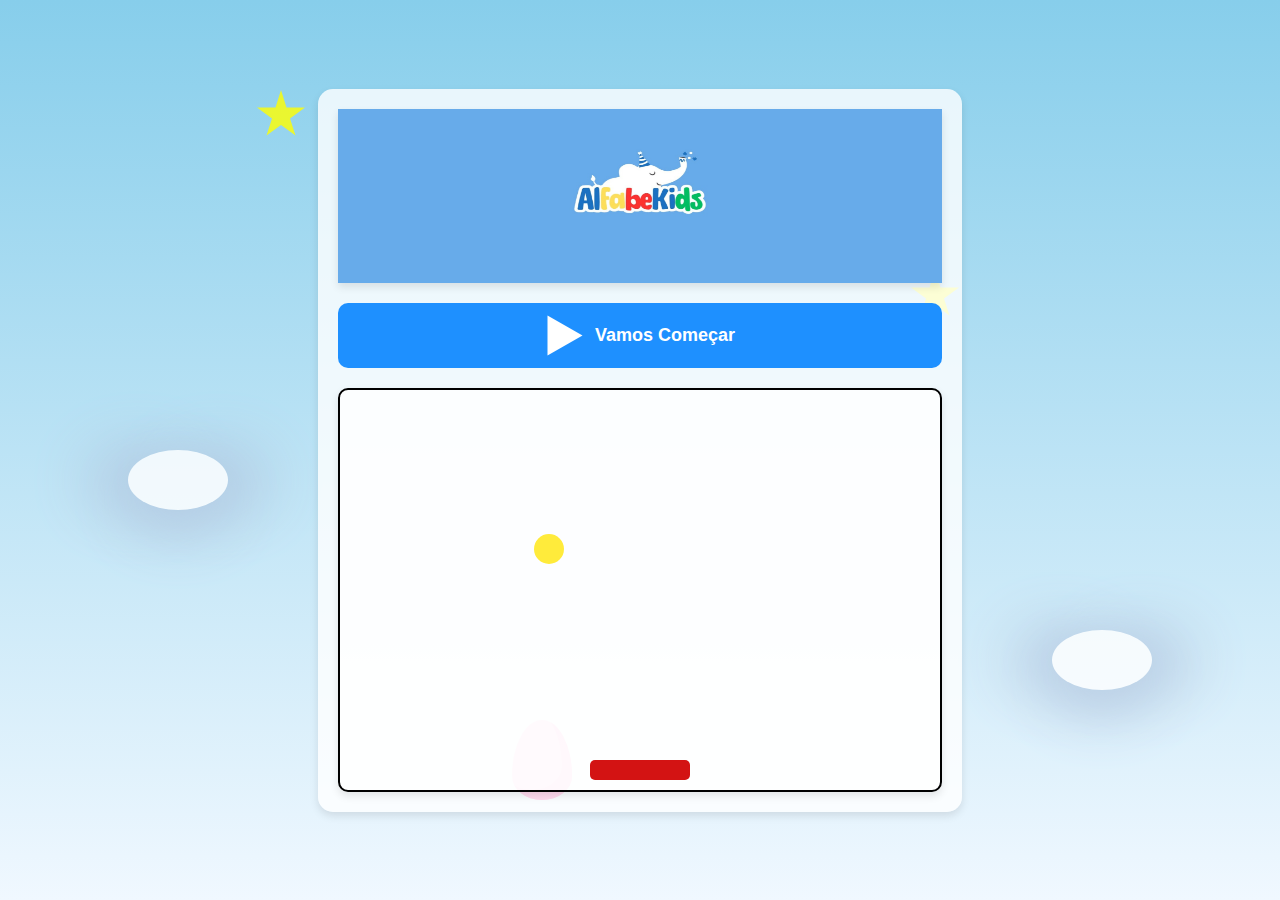
<file: index.html>
<!DOCTYPE html>
<html lang="pt-br">
<head>
    <meta charset="UTF-8">
    <meta name="viewport" content="width=device-width, initial-scale=1.0">
    <title>Início</title>
 <style>
  
  /* Estilo Geral */
body {
    margin: 0;
    padding: 0;
    font-family: 'Comic Sans MS', sans-serif;
    background-color: #f0f8ff;
    display: flex;
    justify-content: center;
    align-items: center;
    height: 100vh;
    overflow: hidden;
    position: relative;
    background-image: linear-gradient(to bottom, #87ceeb, #f0f8ff);
}

/* Estilo do Contêiner Principal */
.container {
    text-align: center;
    padding: 20px;
    background-color: rgba(255, 255, 255, 0.8);
    border-radius: 15px;
    box-shadow: 0 4px 8px rgba(0, 0, 0, 0.1);
    position: relative;
    z-index: 10; /* Para que o conteúdo fique acima do fundo decorativo */
}

/* Estilo do Header */
header {
    background-color: #67abea;
    text-align: center;
    padding: 15px 0;
    box-shadow: 0 4px 8px rgba(0, 0, 0, 0.1);
}

header .logo img {
    width: 150px; 
    height: 120px;
    margin-bottom: 20px;
}

/* Estilo do Botão */
.intro {
    margin-top: 20px;
}

#startButton {
    background-color: #1e90ff;
    color: white;
    padding: 15px 30px;
    border: none;
    border-radius: 10px;
    font-size: 18px;
    cursor: pointer;
    text-decoration: none;
}

#startButton:hover {
    background-color: #005cbf;
}

#restartButton {
    background-color: #ff2222;
    color: white;
    padding: 10px 20px;
    border: none;
    border-radius: 10px;
    font-size: 16px;
    cursor: pointer;
    margin-top: 10px;
}

#restartButton:hover {
    background-color: #e61919;
}

.hidden {
    display: none;
}

/* Estilo do Contêiner do Jogo */
.game-container {
    position: relative;
    width: 600px;
    height: 400px;
    border: 2px solid #000;
    background-color: rgba(255, 255, 255, 0.8);
    margin-top: 20px;
    display: flex;
    justify-content: center;
    align-items: center;
    box-shadow: 0 4px 8px rgba(0, 0, 0, 0.1);
    border-radius: 10px;
}

/* Estilo do Controle */
.control {
    position: absolute;
    bottom: 10px;
    width: 100px;
    height: 20px;
    background-color: #d31313;
    border-radius: 5px;
}

/* Estilo da Bolinha */
.ball {
    position: absolute;
    width: 30px;
    height: 30px;
    background-color: #ffeb3b;
    border-radius: 50%;
}

/* Elementos decorativos */
.background-decorations {
    position: absolute;
    width: 100%;
    height: 100%;
    top: 0;
    left: 0;
    z-index: 1;
    overflow: hidden;
}

.background-decorations .star,
.background-decorations .cloud,
.background-decorations .balloon {
    position: absolute;
    opacity: 0.8;
}

.star {
    width: 50px;
    height: 50px;
    background-color: yellow;
    clip-path: polygon(50% 0%, 61% 35%, 98% 35%, 68% 57%, 79% 91%, 50% 70%, 21% 91%, 32% 57%, 2% 35%, 39% 35%);
}

.cloud {
    width: 100px;
    height: 60px;
    background-color: white;
    border-radius: 50%;
    box-shadow: 0px 20px 60px #b0c4de, 40px 0px 60px #b0c4de, -40px 0px 60px #b0c4de;
}

.balloon {
    width: 60px;
    height: 80px;
    background-color: #ff69b4;
    border-radius: 50% 50% 50% 50% / 70% 70% 30% 30%;
    box-shadow: inset -10px -10px 0 0 #ff1493;
}

/* Posições das decorações */
.star:nth-child(1) {
    top: 10%;
    left: 20%;
}

.star:nth-child(2) {
    top: 30%;
    right: 25%;
}

.cloud:nth-child(3) {
    top: 50%;
    left: 10%;
}

.cloud:nth-child(4) {
    top: 70%;
    right: 10%;
}

.balloon:nth-child(5) {
    top: 20%;
    right: 50%;
}

.balloon:nth-child(6) {
    top: 80%;
    left: 40%;
}

/* Animações das decorações */
@keyframes float {
    0% { transform: translateY(0); }
    50% { transform: translateY(-20px); }
    100% { transform: translateY(0); }
}

@keyframes sway {
    0% { transform: translateX(0); }
    50% { transform: translateX(10px); }
    100% { transform: translateX(0); }
}

.star {
    animation: float 6s ease-in-out infinite;
}

.cloud {
    animation: sway 10s ease-in-out infinite;
}

.balloon {
    animation: float 8s ease-in-out infinite;
}


.play-button {
    width: 0;
    height: 0;
    border-left: 30px solid transparent;
    border-right: 30px solid transparent;
    border-bottom: 60px solid #1e90ff;
    cursor: pointer;
    margin: 20px auto;
    transition: transform 0.3s ease;
}

.play-container {
    display: flex;
    align-items: center;
    justify-content: center;
    cursor: pointer;
    margin-top: 20px;
    transition: transform 0.3s ease;
}

.play-container:hover {
    transform: scale(1.1);
}

.play-triangle {
    width: 0;
    height: 0;
    border-left: 20px solid transparent;
    border-right: 20px solid transparent;
    border-bottom: 35px solid #ffffff;
    transform: rotate(90deg); /* Rotaciona o triângulo */
    margin-right: 10px;
}

.play-text {
    font-size: 18px;
    color: #ffffff;
    font-weight: bold;
    font-family: 'Comic Sans MS', sans-serif;
}



    </style>
</head>
<body>
 
    <div class="background-decorations">
        <div class="star"></div>
        <div class="star"></div>
        <div class="cloud"></div>
        <div class="cloud"></div>
        <div class="balloon"></div>
        <div class="balloon"></div>
    </div>

    <div class="container">
        <header>
            <div class="logo">
                <img src="Logos/Mídia.png" alt="Logo Alfabeto Kids">
            </div>
        </header>
        <main>
            <div class="intro">
                <a href="nome.html" id="startButton" class="play-container">
                    <div class="play-triangle"></div>
                    <span class="play-text">Vamos Começar</span>
                </a>
                <button id="restartButton" class="hidden">
                    <h9>X</h9>
                </button>
            </div>
            <div class="game-container">
                <div class="control" id="control"></div>
                <div class="ball" id="ball"></div>
            </div>
        </main>
    </div>

</body>
</html>
<script>
document.addEventListener('DOMContentLoaded', () => {
    const ball = document.getElementById('ball');
    const control = document.getElementById('control');
    const restartButton = document.getElementById('restartButton');
    const gameContainer = document.querySelector('.game-container');
    
    const ballSize = 30;
    const controlWidth = 100;
    const controlHeight = 20;
    let ballSpeedX = 2;
    let ballSpeedY = 2;
    let gameInterval;

    function updateGame() {
        const ballRect = ball.getBoundingClientRect();
        const controlRect = control.getBoundingClientRect();
        const containerRect = gameContainer.getBoundingClientRect();

        ball.style.left = `${parseFloat(ball.style.left) + ballSpeedX}px`;
        ball.style.top = `${parseFloat(ball.style.top) + ballSpeedY}px`;

        if (parseFloat(ball.style.left) <= 0 || parseFloat(ball.style.left) + ballSize >= containerRect.width) {
            ballSpeedX = -ballSpeedX;
        }
        if (parseFloat(ball.style.top) <= 0 || parseFloat(ball.style.top) + ballSize >= containerRect.height) {
            ballSpeedY = -ballSpeedY;
        }

        if (
            parseFloat(ball.style.top) + ballSize >= containerRect.height - controlHeight &&
            parseFloat(ball.style.left) + ballSize > parseFloat(control.style.left) &&
            parseFloat(ball.style.left) < parseFloat(control.style.left) + controlWidth
        ) {
            ballSpeedY = -ballSpeedY;
        }

        if (parseFloat(ball.style.top) + ballSize >= containerRect.height) {
            stopGame();
        }
    }

    function resetGame() {
        ball.style.left = '50%';
        ball.style.top = '0';
        ballSpeedX = 2;
        ballSpeedY = 2;
        restartButton.classList.add('hidden');
        gameInterval = setInterval(updateGame, 10);
    }

    function stopGame() {
        clearInterval(gameInterval);
        restartButton.classList.remove('hidden');
    }

    function moveControl(event) {
        const containerRect = gameContainer.getBoundingClientRect();
        let newLeft = event.clientX - containerRect.left - controlWidth / 2;
        
        if (newLeft < 0) newLeft = 0;
        if (newLeft > containerRect.width - controlWidth) newLeft = containerRect.width - controlWidth;
        
        control.style.left = `${newLeft}px`;
    }
    
    function startGame() {
        resetGame();
    }
    
    startGame();

    document.addEventListener('mousemove', moveControl);
    document.addEventListener('click', startGame);
    restartButton.addEventListener('click', startGame);








    document.addEventListener('DOMContentLoaded', () => {
            const ball = document.getElementById('ball');
            const control = document.getElementById('control');
            const restartButton = document.getElementById('restartButton');
            const gameContainer = document.querySelector('.game-container');

            const ballSize = 30;
            const controlWidth = 100;
            const controlHeight = 20;
            let ballSpeedX = 2;
            let ballSpeedY = 2;
            let gameInterval;

            function updateGame() {
                const ballRect = ball.getBoundingClientRect();
                const controlRect = control.getBoundingClientRect();
                const containerRect = gameContainer.getBoundingClientRect();

                ball.style.left = `${parseFloat(ball.style.left) + ballSpeedX}px`;
                ball.style.top = `${parseFloat(ball.style.top) + ballSpeedY}px`;

                if (parseFloat(ball.style.left) <= 0 || parseFloat(ball.style.left) + ballSize >= containerRect.width) {
                    ballSpeedX = -ballSpeedX;
                }
                if (parseFloat(ball.style.top) <= 0 || parseFloat(ball.style.top) + ballSize >= containerRect.height) {
                    ballSpeedY = -ballSpeedY;
                }

                if (
                    parseFloat(ball.style.top) + ballSize >= containerRect.height - controlHeight &&
                    parseFloat(ball.style.left) + ballSize > parseFloat(control.style.left) &&
                    parseFloat(ball.style.left) < parseFloat(control.style.left) + controlWidth
                ) {
                    ballSpeedY = -ballSpeedY;
                }

                if (parseFloat(ball.style.top) + ballSize >= containerRect.height) {
                    stopGame();
                }
            }

            function resetGame() {
                ball.style.left = '50%';
                ball.style.top = '0';
                ballSpeedX = 2;
                ballSpeedY = 2;
                restartButton.classList.add('hidden');
                gameInterval = setInterval(updateGame, 10);
            }

            function stopGame() {
                clearInterval(gameInterval);
                restartButton.classList.remove('hidden');
            }

            function moveControl(event) {
                const containerRect = gameContainer.getBoundingClientRect();
                let newLeft = event.clientX - containerRect.left - controlWidth / 2;

                if (newLeft < 0) newLeft = 0;
                if (newLeft > containerRect.width - controlWidth) newLeft = containerRect.width - controlWidth;

                control.style.left = `${newLeft}px`;
            }

            function startGame() {
                resetGame();
            }

            startGame();

            document.addEventListener('mousemove', moveControl);
            document.addEventListener('click', startGame);
            restartButton.addEventListener('click', startGame);
        });
});


</script>
</file>
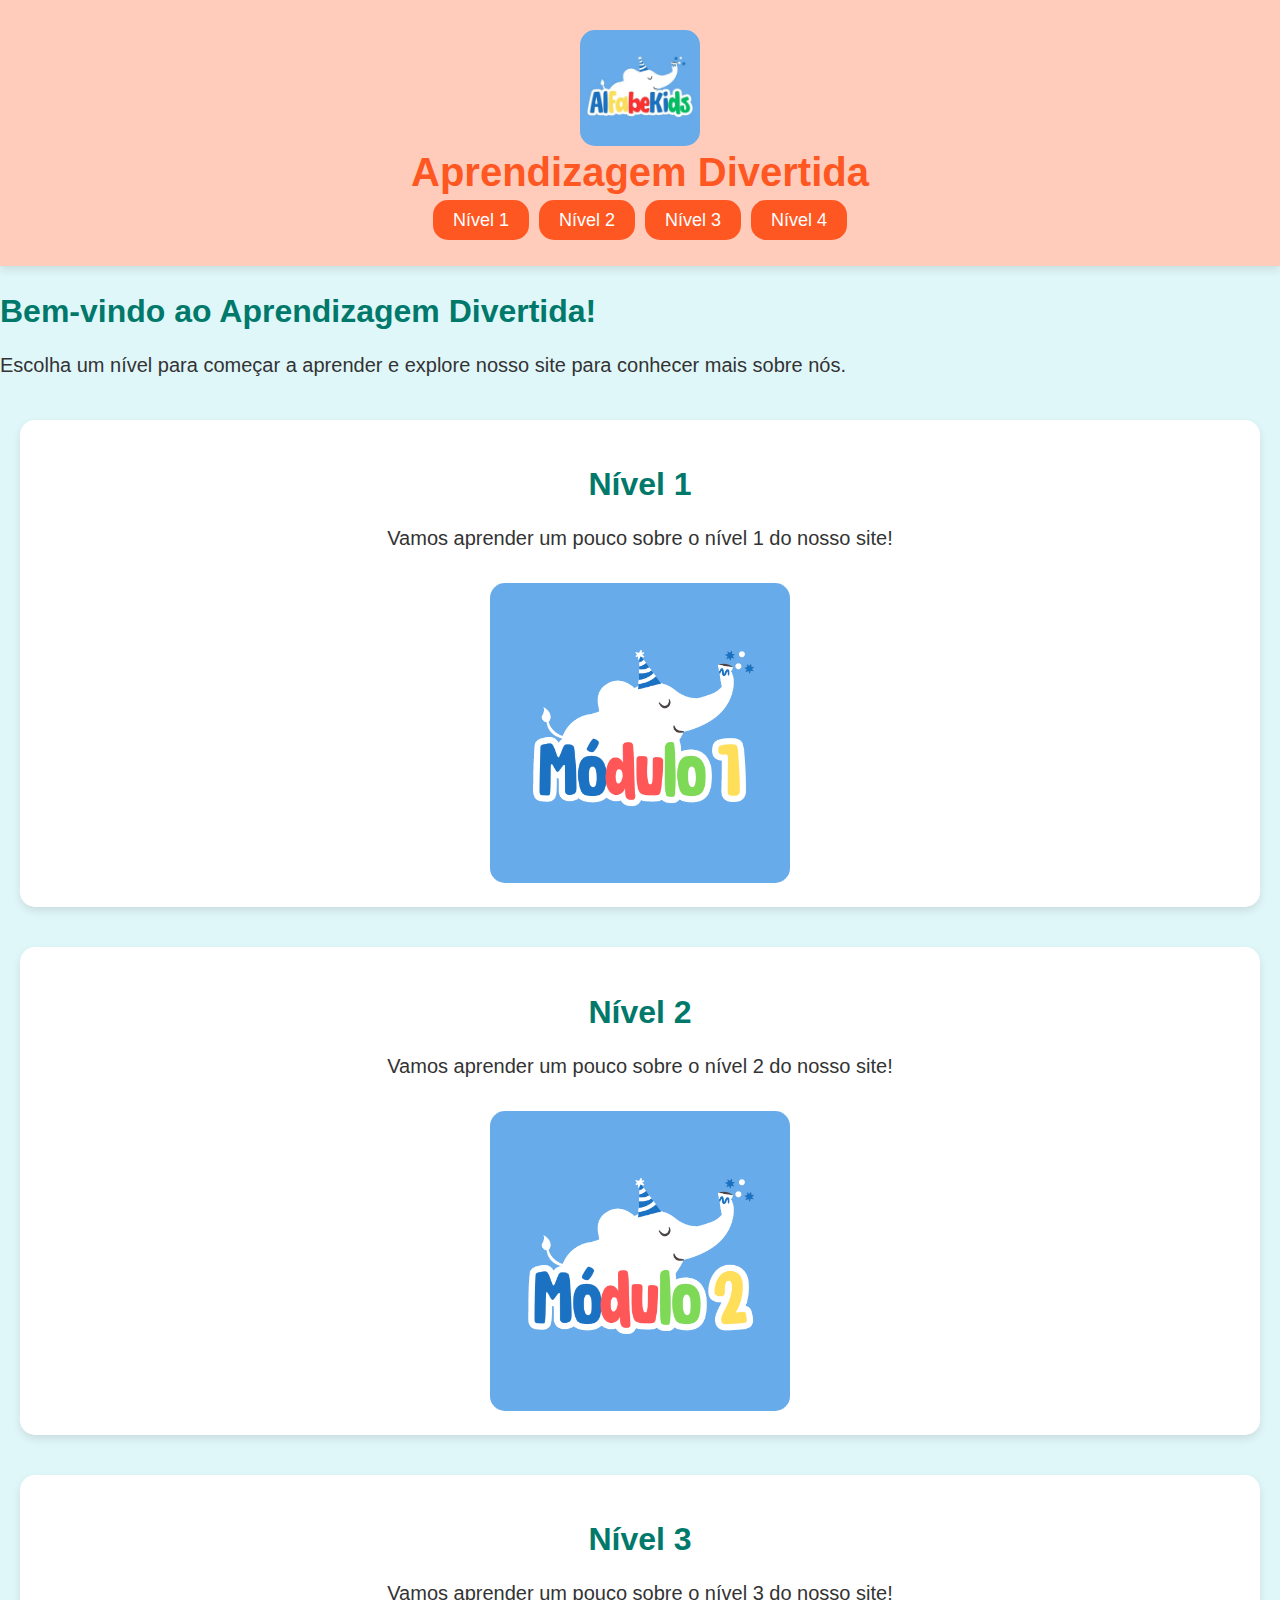
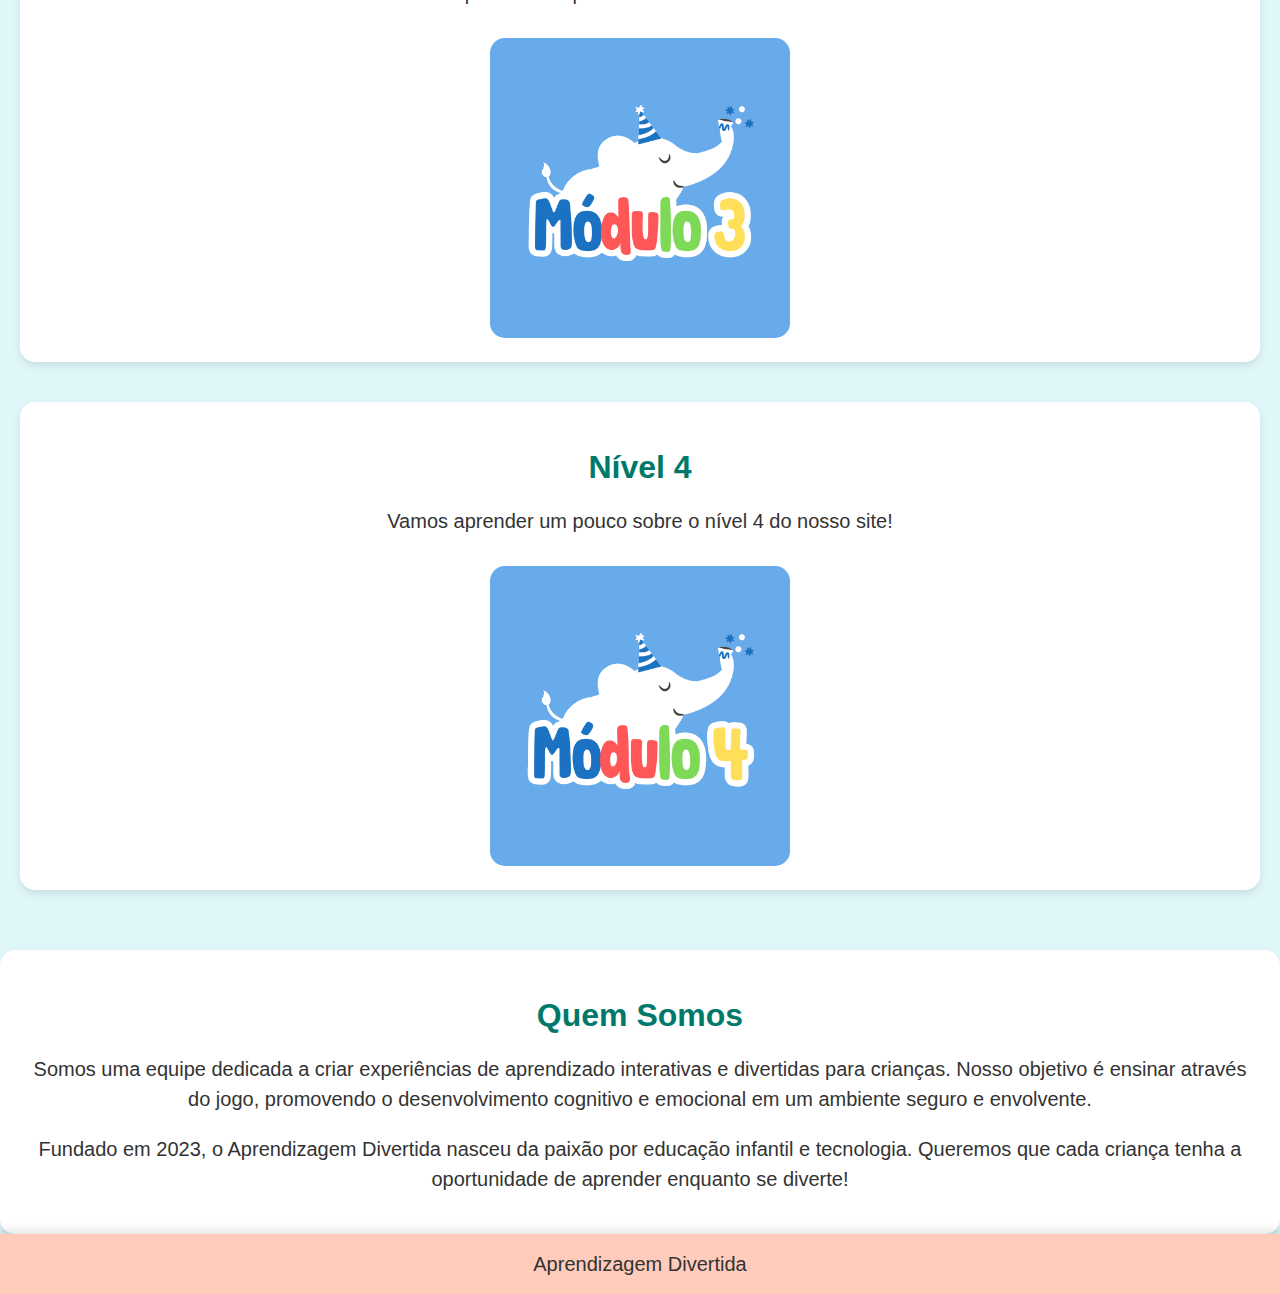
<file: ind.html>
<!DOCTYPE html>
<html lang="pt-br">
<head>
    <meta charset="UTF-8">
    <meta name="viewport" content="width=device-width, initial-scale=1.0">
    <title>Menu</title>
    <link rel="stylesheet" href="styles.css">
</head>
<body>
    <header>
        <div class="logo-container">
            <img src="Logos/Mídia.png" alt="Logo Aprendizagem Divertida" class="logo">
        </div>
        <h1>Aprendizagem Divertida</h1>
        <nav>
            <ul>
                <li><a href="#alfabeto">Nível 1</a></li>
                <li><a href="#numeros">Nível 2</a></li>
                <li><a href="#cores">Nível 3</a></li>
                <li><a href="#formas">Nível 4</a></li>
            </ul>
        </nav>
    </header>
    <section id="introducao">
        <h2>Bem-vindo ao Aprendizagem Divertida!</h2>
        <p>Escolha um nível para começar a aprender e explore nosso site para conhecer mais sobre nós.</p>
    </section>

    <main>
        <section id="alfabeto" class="level-section">
            <h2>Nível 1</h2>
            <p>Vamos aprender um pouco sobre o nível 1 do nosso site!</p>
            <img src="Logos/Alba (1).png" alt="Imagem do Alfabeto">
        </section>

        <section id="numeros" class="level-section">
            <h2>Nível 2</h2>
            <p>Vamos aprender um pouco sobre o nível 2 do nosso site!</p>
            <img src="Logos/Alba (2).png" alt="Imagem dos Números">
        </section>

        <section id="cores" class="level-section">
            <h2>Nível 3</h2>
            <p>Vamos aprender um pouco sobre o nível 3 do nosso site!</p>
            <img src="Logos/Alba (3).png" alt="Imagem das Cores">
        </section>

        <section id="formas" class="level-section">
            <h2>Nível 4</h2>
            <p>Vamos aprender um pouco sobre o nível 4 do nosso site!</p>
            <img src="Logos/Alba (4).png" alt="Imagem das Formas">
        </section>
    </main>

    <section id="quem-somos" class="who-we-are">
        <h2>Quem Somos</h2>
        <p>Somos uma equipe dedicada a criar experiências de aprendizado interativas e divertidas para crianças. Nosso objetivo é ensinar através do jogo, promovendo o desenvolvimento cognitivo e emocional em um ambiente seguro e envolvente.</p>
        <p>Fundado em 2023, o Aprendizagem Divertida nasceu da paixão por educação infantil e tecnologia. Queremos que cada criança tenha a oportunidade de aprender enquanto se diverte!</p>
    </section>

    <footer>
        <p>Aprendizagem Divertida</p>
    </footer>
</body>
</html>
</file>
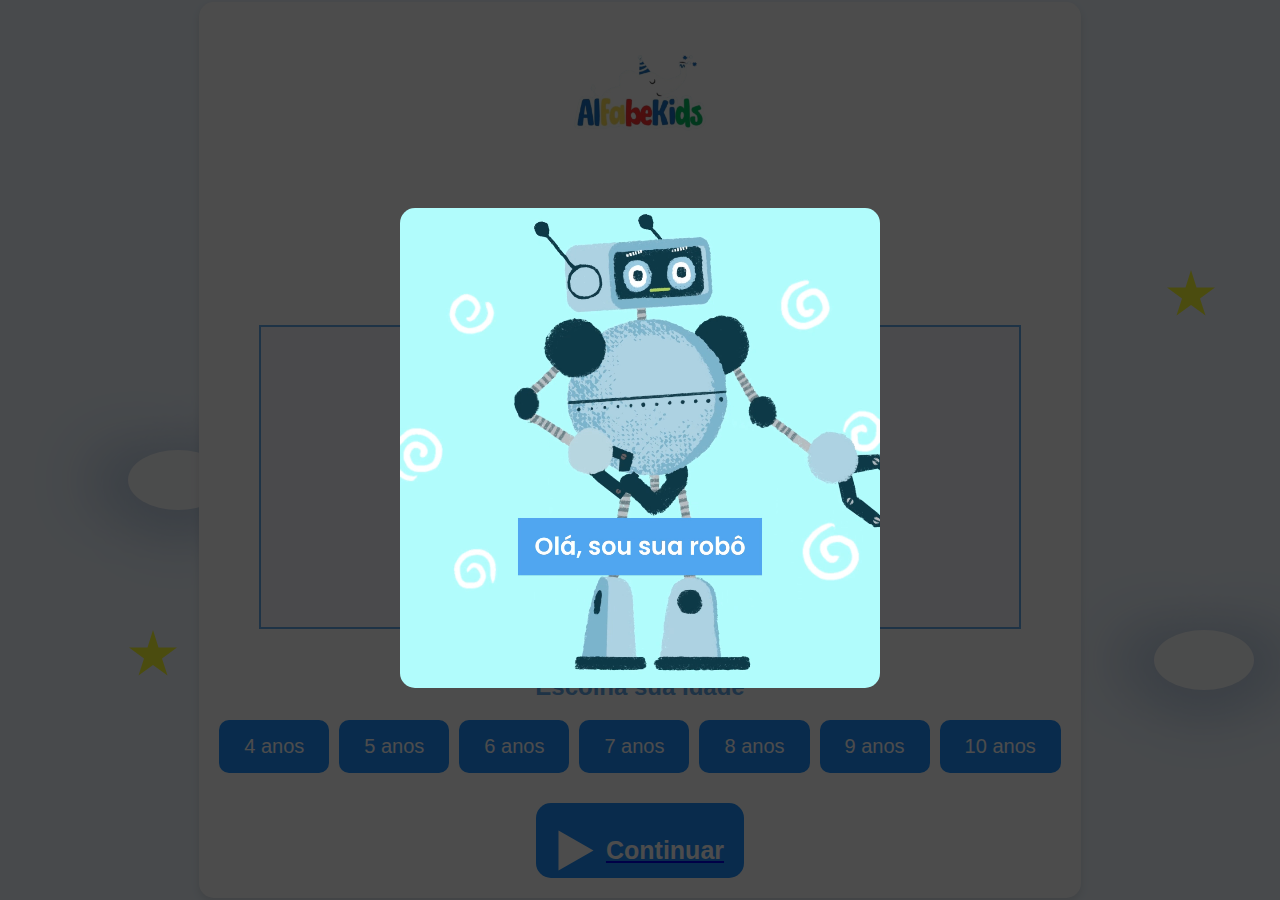
<file: inde.html>
<!DOCTYPE html>
<html lang="pt-br">
<head>
    <meta charset="UTF-8">
    <meta name="viewport" content="width=device-width, initial-scale=1.0">
    <title>NOME</title>
    
    


    <style>
        body {
            margin: 0;
            padding: 0;
            font-family: 'Comic Sans MS', sans-serif;
            background-color: #f0f8ff;
            display: flex;
            justify-content: center;
            align-items: center;
            height: 100vh;
            overflow: hidden;
            position: relative;
        }

        .container {
            text-align: center;
            background-color: #fff;
            padding: 20px;
            border-radius: 15px;
            box-shadow: 0 4px 8px rgba(0, 0, 0, 0.1);
            z-index: 10;
        }

        .logo {
            width: 150px;
            margin-bottom: 20px;
        }

        h1, h2 {
            color: #67abea;
        }

        #nameCanvas {
            border: 2px solid #67abea;
            width: 90%;
            height: 300px;
            margin-bottom: 20px;
            background-color: #f8f8ff;
        }

        .age-buttons {
            display: flex;
            justify-content: center;
            flex-wrap: wrap;
            gap: 10px;
            margin-bottom: 20px;
        }

        .age-button {
            background-color: #1e90ff;
            color: white;
            padding: 15px 25px;
            border: none;
            border-radius: 10px;
            font-size: 20px;
            cursor: pointer;
            transition: background-color 0.3s ease, transform 0.3s ease;
        }

        .age-button:hover {
            background-color: #005cbf;
            transform: scale(1.1);
        }

        #submitButton {
            background-color: #1e90ff;
            color: white;
            padding: 10px 20px;
            border: none;
            border-radius: 15px;
            cursor: pointer;
            transition: background-color 0.3s ease, transform 0.3s ease;
            margin-top: 10px;
        }

        #submitButton:hover {
            background-color: #005cbf;
            transform: scale(1.05);
        }

        .mascot-overlay {
            position: fixed;
            top: 0;
            left: 0;
            width: 100%;
            height: 100%;
            background-color: rgba(0, 0, 0, 0.7);
            display: flex;
            justify-content: center;
            align-items: center;
            z-index: 1000;
            cursor: pointer;
        }

        #mascotContainer {
            text-align: center;
        }

        #mascot {
            width: 80%;
            height: auto;
            max-width: 600px;
            border-radius: 15px;
        }

        .background-decorations {
            position: absolute;
            width: 100%;
            height: 100%;
            top: 0;
            left: 0;
            z-index: 1;
            overflow: hidden;
            pointer-events: none;
        }

        .background-decorations .star,
        .background-decorations .cloud {
            position: absolute;
            opacity: 0.8;
        }

        .star {
            width: 50px;
            height: 50px;
            background-color: yellow;
            clip-path: polygon(50% 0%, 61% 35%, 98% 35%, 68% 57%, 79% 91%, 50% 70%, 21% 91%, 32% 57%, 2% 35%, 39% 35%);
            animation: float 6s ease-in-out infinite;
        }

        .cloud {
            width: 100px;
            height: 60px;
            background-color: white;
            border-radius: 50%;
            box-shadow: 0px 20px 60px #b0c4de, 40px 0px 60px #b0c4de, -40px 0px 60px #b0c4de;
            animation: sway 10s ease-in-out infinite;
        }

        .star:nth-child(1) {
            top: 70%;
            left: 10%;
        }

        .star:nth-child(2) {
            top: 30%;
            right: 5%;
        }

        .cloud:nth-child(3) {
            top: 50%;
            left: 10%;
        }

        .cloud:nth-child(4) {
            top: 70%;
            right: 2%;
        }

        @keyframes float {
            0% { transform: translateY(0); }
            50% { transform: translateY(-20px); }
            100% { transform: translateY(0); }
        }

        @keyframes sway {
            0% { transform: translateX(0); }
            50% { transform: translateX(10px); }
            100% { transform: translateX(0); }
        }

        .color-palette {
            display: flex;
            justify-content: center;
            margin-bottom: 20px;
        }

        .color-palette .color {
            width: 30px;
            height: 30px;
            margin: 0 5px;
            border-radius: 50%;
            cursor: pointer;
            border: 2px solid #ccc;
            transition: transform 0.3s ease;
        }

        .color-palette .color:hover {
            transform: scale(1.2);
        }

        .color.active {
            border-color: #000;
        }

        .play-container {
            display: flex;
            align-items: center;
            justify-content: center;
            cursor: pointer;
            margin-top: 20px;
            transition: transform 0.3s ease;
        }

        .play-container:hover {
            transform: scale(1.1);
        }

        .play-triangle {
            width: 0;
            height: 0;
            border-left: 20px solid transparent;
            border-right: 20px solid transparent;
            border-bottom: 35px solid #ffffff;
            transform: rotate(90deg);
            margin-right: 10px;
        }

        .play-text {
            font-size: 25px;
            color: #ffffff;
            font-weight: bold;
            font-family: 'Comic Sans MS', sans-serif;
        }

        button {
            outline: none;
            border: none;
        }
    </style>
</head>
</head>









<body>
    <div class="background-decorations">
        <div class="star"></div>
        <div class="star"></div>
        <div class="cloud"></div>
        <div class="cloud"></div>
    </div>

    <div class="mascot-overlay" id="mascotOverlay">
        <div id="mascotContainer">
            <video src="Logos/3-1- (1).mp4" alt="Mascote" id="mascot" autoplay muted loop></video>
        </div>
    </div>

    <div class="container">
        <img src="Logos/Mídia-removebg-preview.png" alt="Logo" class="logo">
        <h1>Desenhe seu Nome</h1>
        <div class="color-palette">
            <div class="color" data-color="#ff0000" style="background-color: #ff0000;"></div>
            <div class="color" data-color="#00ff00" style="background-color: #00ff00;"></div>
            <div class="color" data-color="#0000ff" style="background-color: #0000ff;"></div>
            <div class="color" data-color="#ffff00" style="background-color: #ffff00;"></div>
            <div class="color" data-color="#ff00ff" style="background-color: #ff00ff;"></div>
            <div class="color" data-color="#00ffff" style="background-color: #00ffff;"></div>
        </div>
        <canvas id="nameCanvas"></canvas>
        <h2>Escolha sua Idade</h2>
        <div class="age-buttons" id="ageButtons">
            <button class="age-button" data-age="4">4 anos</button>
            <button class="age-button" data-age="5">5 anos</button>
            <button class="age-button" data-age="6">6 anos</button>
            <button class="age-button" data-age="7">7 anos</button>
            <button class="age-button" data-age="8">8 anos</button>
            <button class="age-button" data-age="9">9 anos</button>
            <button class="age-button" data-age="10">10 anos</button>
        </div>
        <button id="submitButton">
            <a href="aprendizagem.html" class="play-container">
                <div class="play-triangle"></div>
                <span class="play-text">Continuar</span>
            </a>
        </button>
    </div>

</body>
</html>

<script>
    document.addEventListener('DOMContentLoaded', function () {
        const nameCanvas = document.getElementById('nameCanvas');
        const context = nameCanvas.getContext('2d');
        const mascotOverlay = document.getElementById('mascotOverlay');
        const submitButton = document.getElementById('submitButton');
        const ageButtons = document.querySelectorAll('.age-button');
        const colorButtons = document.querySelectorAll('.color-palette .color');
        
        let selectedAge = null;
        let drawing = false;
        let currentColor = '#000000'; // Cor preta padrão
        
        nameCanvas.width = nameCanvas.offsetWidth;
        nameCanvas.height = nameCanvas.offsetHeight;

        function startDrawing(event) {
            drawing = true;
            draw(event);
        }

        function endDrawing() {
            drawing = false;
            context.beginPath();
        }

        function draw(event) {
            if (!drawing) return;
            context.lineWidth = 5;
            context.lineCap = 'round';
            context.strokeStyle = currentColor;

            const rect = nameCanvas.getBoundingClientRect();
            context.lineTo(event.clientX - rect.left, event.clientY - rect.top);
            context.stroke();
            context.beginPath();
            context.moveTo(event.clientX - rect.left, event.clientY - rect.top);
        }

        nameCanvas.addEventListener('mousedown', startDrawing);
        nameCanvas.addEventListener('mouseup', endDrawing);
        nameCanvas.addEventListener('mousemove', draw);

        // Ocultar o mascote ao clicar
        mascotOverlay.addEventListener('click', function () {
            mascotOverlay.style.display = 'none';
        });

        // Seleção de cor
        colorButtons.forEach(button => {
            button.addEventListener('click', function () {
                currentColor = this.getAttribute('data-color');
                
                // Destaca a cor selecionada
                colorButtons.forEach(btn => btn.classList.remove('active'));
                this.classList.add('active');
            });
        });

        // Clique nos botões de idade
        ageButtons.forEach(button => {
            button.addEventListener('click', function () {
                selectedAge = this.getAttribute('data-age');
                submitButton.disabled = false;

                // Destacar o botão selecionado
                ageButtons.forEach(btn => btn.style.backgroundColor = '#1e90ff');
                this.style.backgroundColor = '#005cbf';
            });
        });

        // Clique no botão "Continuar"
        submitButton.addEventListener('click', function () {
            if (selectedAge) {
                window.location.href = 'aprendizagem.html'; // Redireciona diretamente para a página desejada
            }
        });
    });
</script>
</file>
<file: styles.css>
body {
    font-family: 'Comic Sans MS', sans-serif;
    background-color: #e0f7fa; /* Cor de fundo mais suave */
    color: #333;
    margin: 0;
    padding: 0;
}

header {
    background-color: #ffccbc; /* Cor de fundo mais quente e amigável */
    text-align: center;
    padding: 20px 0;
    box-shadow: 0 4px 8px rgba(0, 0, 0, 0.1);
}

.logo-container {
    text-align: center;
}

.logo {
    width: 120px; /* Ajusta o tamanho da logo */
}

h1 {
    font-size: 40px;
    color: #ff5722; /* Cor laranja mais vibrante */
    margin: 0;
}

nav ul {
    list-style: none;
    padding: 0;
    margin: 10px 0;
    display: flex;
    justify-content: center;
    flex-wrap: wrap; /* Permite que os itens se movam para baixo em telas menores */
}

nav ul li {
    margin: 5px;
}

nav ul li a {
    text-decoration: none;
    color: #fff;
    background-color: #ff5722; /* Cor laranja vibrante */
    padding: 10px 20px;
    border-radius: 15px;
    font-size: 18px;
    transition: background-color 0.3s ease;
}

nav ul li a:hover {
    background-color: #ff7043; /* Cor de hover mais clara */
}

main {
    padding: 20px;
    text-align: center;
}

.level-section {
    background-color: #fff;
    border-radius: 15px;
    padding: 20px;
    box-shadow: 0 4px 8px rgba(0, 0, 0, 0.1);
    margin-bottom: 40px;
}

h2 {
    font-size: 32px;
    color: #00796b; /* Cor verde mais suave */
    margin-bottom: 10px;
}

p {
    font-size: 20px;
    line-height: 1.5;
}

img {
    border-radius: 15px;
    margin-top: 10px;
    width: 80%; /* Ajusta o tamanho das imagens */
    max-width: 300px; /* Limita o tamanho máximo das imagens */
}

footer {
    background-color: #ffccbc;
    text-align: center;
    padding: 15px;
    box-shadow: 0 -4px 8px rgba(0, 0, 0, 0.1);
}

footer p {
    margin: 0;
    color: #333;
}

.who-we-are {
    background-color: #fff;
    border-radius: 15px;
    padding: 20px;
    box-shadow: 0 4px 8px rgba(0, 0, 0, 0.1);
    text-align: center;
}
</file>
